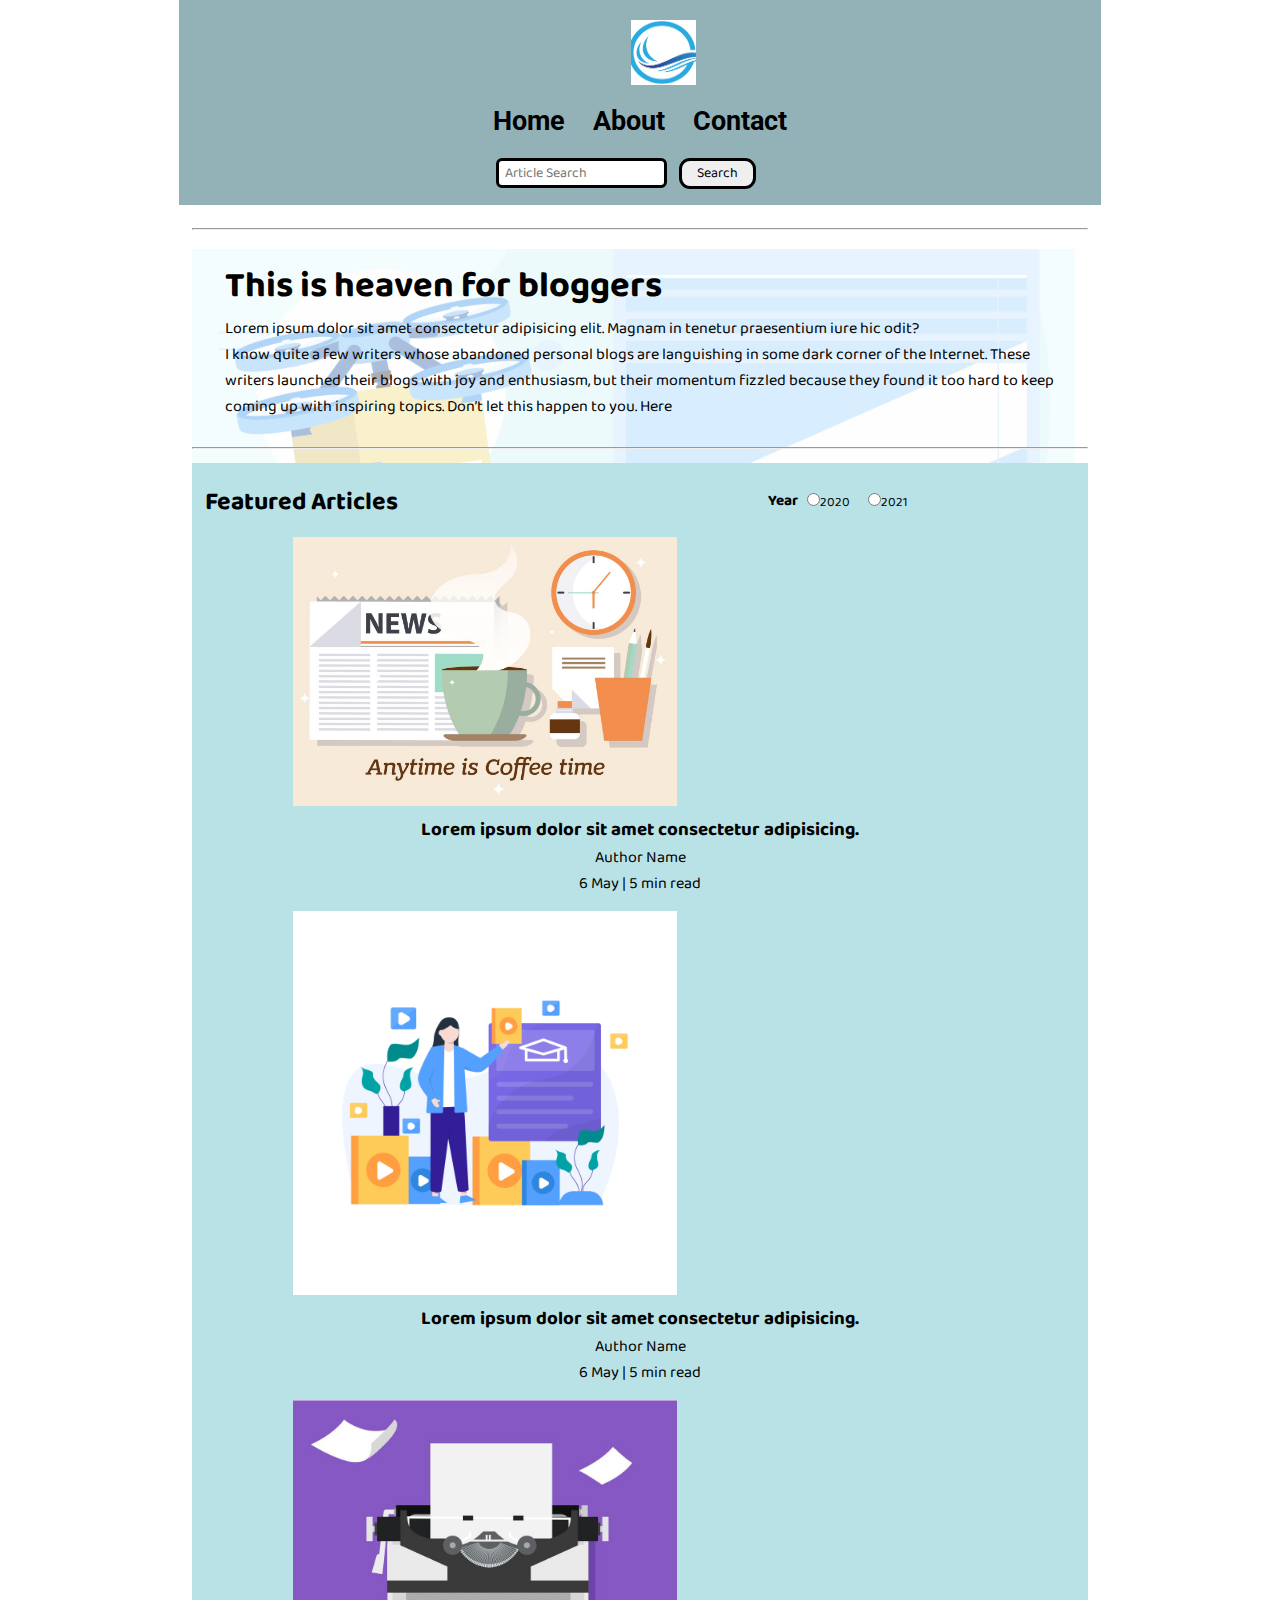
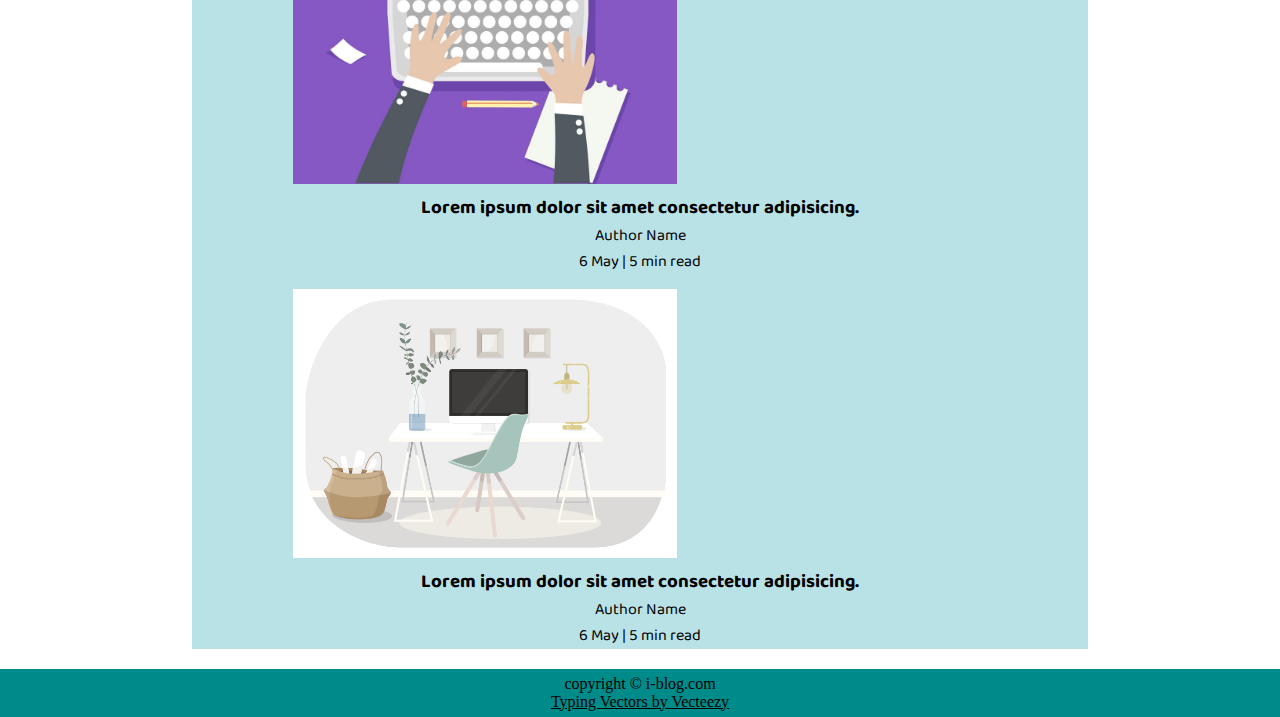
<file: index.html>
<!DOCTYPE html>
<html lang="en">

<head>
    <meta charset="UTF-8">
    <meta http-equiv="X-UA-Compatible" content="IE=edge">
    <meta name="viewport" content="width=device-width, initial-scale=1.0">
    <link rel="stylesheet" href="css/utils.css">
    <link rel="stylesheet" href="css/style.css">
    <link rel="stylesheet" href="css/mobile.css">
    <title>i-blog Heaven for bloggers</title>
</head>

<body>

    <nav class="navigation max-width1 m-auto">
    <div class="nav-left">
        <a href="/">
            <span><img src="img/logo14.jpg" width="65px" height="65px" alt=""></span>
        </a>
        
        <ul>
            <li><a href="/">Home</a></li>
            <li><a href="/">About</a></li>
            <li><a href="/contact.html">Contact</a></li>
            
            

            
        </ul>
    </div>
    <div class="nav-right">
        <form action="/search.html" method="get">
        <input class="form-input" type="text" name="query" placeholder="Article Search">
        <button class="btn">Search</button>
        </form>
    </div>
    </nav>
    <div class="max-width1 m-auto my-4"><hr></div>
    <div class=" content m-auto max-width1 my-4">
        
       <div class="content-left">
           <h1>This is heaven for bloggers</h1>
           <p>Lorem ipsum dolor sit amet consectetur adipisicing elit. Magnam in tenetur praesentium iure hic odit?</p>
           <p>I know quite a few writers whose abandoned personal blogs are languishing in some dark corner of the Internet. These writers launched their blogs with joy and enthusiasm, but their momentum fizzled because they found it too hard to keep coming up with inspiring topics. Don’t let this happen to you. Here </p>
       </div>
       <div class="content-right">
           <img src="/img/home.jpg" alt="i-blog">
       </div>
    </div>
    <div class="max-width1 m-auto my-4"><hr></div>
    <div class="home-articles max-width1 m-auto font1 my-4">
        <div class="year-box">
            
                <h3>Year</h3>

            
            <div>
                <input type="radio" name="year" id="">2020
            </div>
            <div>
                <input type="radio" name="year" id="">2021
            </div>

           
        </div>
        <h2>Featured Articles</h2>
        <div class="home-article">
            <div class="home-article-img">
                <img src="/img/8.jpg" alt="Article">
              </div>
          <div class="home-article-content font1">
              <a href="/blogpost.html">
                  <h3>Lorem ipsum dolor sit amet consectetur adipisicing.</h3>
                </a>
              <div>Author Name </div>
              <span>6 May | 5 min read</span>
          </div>
        </div>
        <div class="home-article">
            <div class="home-article-img">
                <img src="/img/00.jpg" alt="Article">
              </div>
          <div class="home-article-content font1">
              <a href="/blogpost.html">
                  <h3>Lorem ipsum dolor sit amet consectetur adipisicing.</h3>
                </a>
              <div>Author Name </div>
              <span>6 May | 5 min read</span>
          </div>
        </div>
        <div class="home-article">
            <div class="home-article-img">
                <img src="/img/7.jpg" alt="Article">
              </div>
          <div class="home-article-content font1">
              <a href="/blogpost.html">
                  <h3>Lorem ipsum dolor sit amet consectetur adipisicing.</h3>
                </a>
              <div>Author Name </div>
              <span>6 May | 5 min read</span>
          </div>
        </div>
        <!-- <div class="home-article">
            <div class="home-article-img">
                <img src="/img/9.jpg" alt="Article">
              </div>
          <div class="home-article-content font1">
              <a href="/blogpost.html">
                  <h3>Lorem ipsum dolor sit amet consectetur adipisicing.</h3>
                </a>
              <div>Author Name </div>
              <span>6 May | 5 min read</span>
          </div>
        </div> -->
        <div class="home-article">
            <div class="home-article-img">
                <img src="/img/11.jpg" alt="Article">
              </div>
          <div class="home-article-content font1">
              <a href="/blogpost.html">
                  <h3>Lorem ipsum dolor sit amet consectetur adipisicing.</h3>
                </a>
              <div>Author Name </div>
              <span>6 May | 5 min read</span>
          </div>
        </div>
       
        
    </div>
    <div class="footer ">
        <p>
                copyright &copy; i-blog.com
            </p>
        <a href="https://www.vecteezy.com/free-vector/typing">Typing Vectors by Vecteezy</a>
    </div>
</body>

</html>
</file>
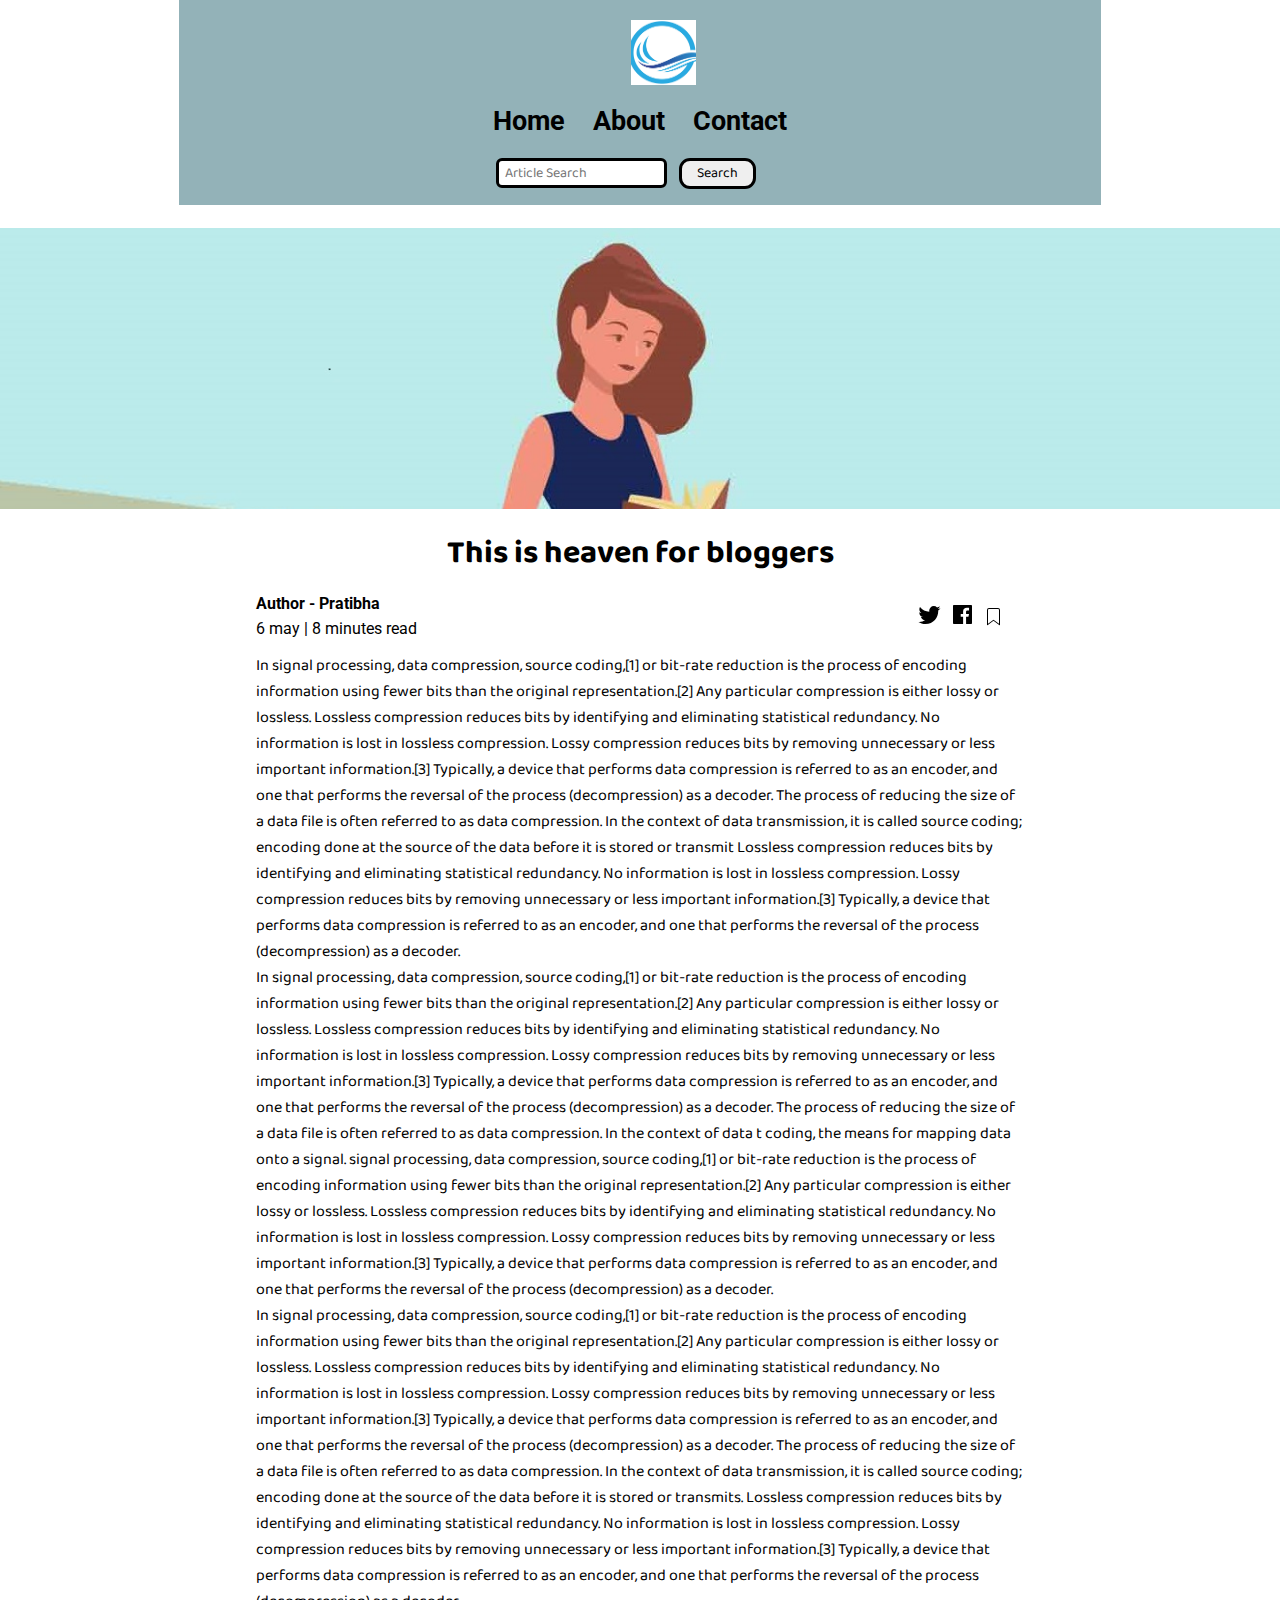
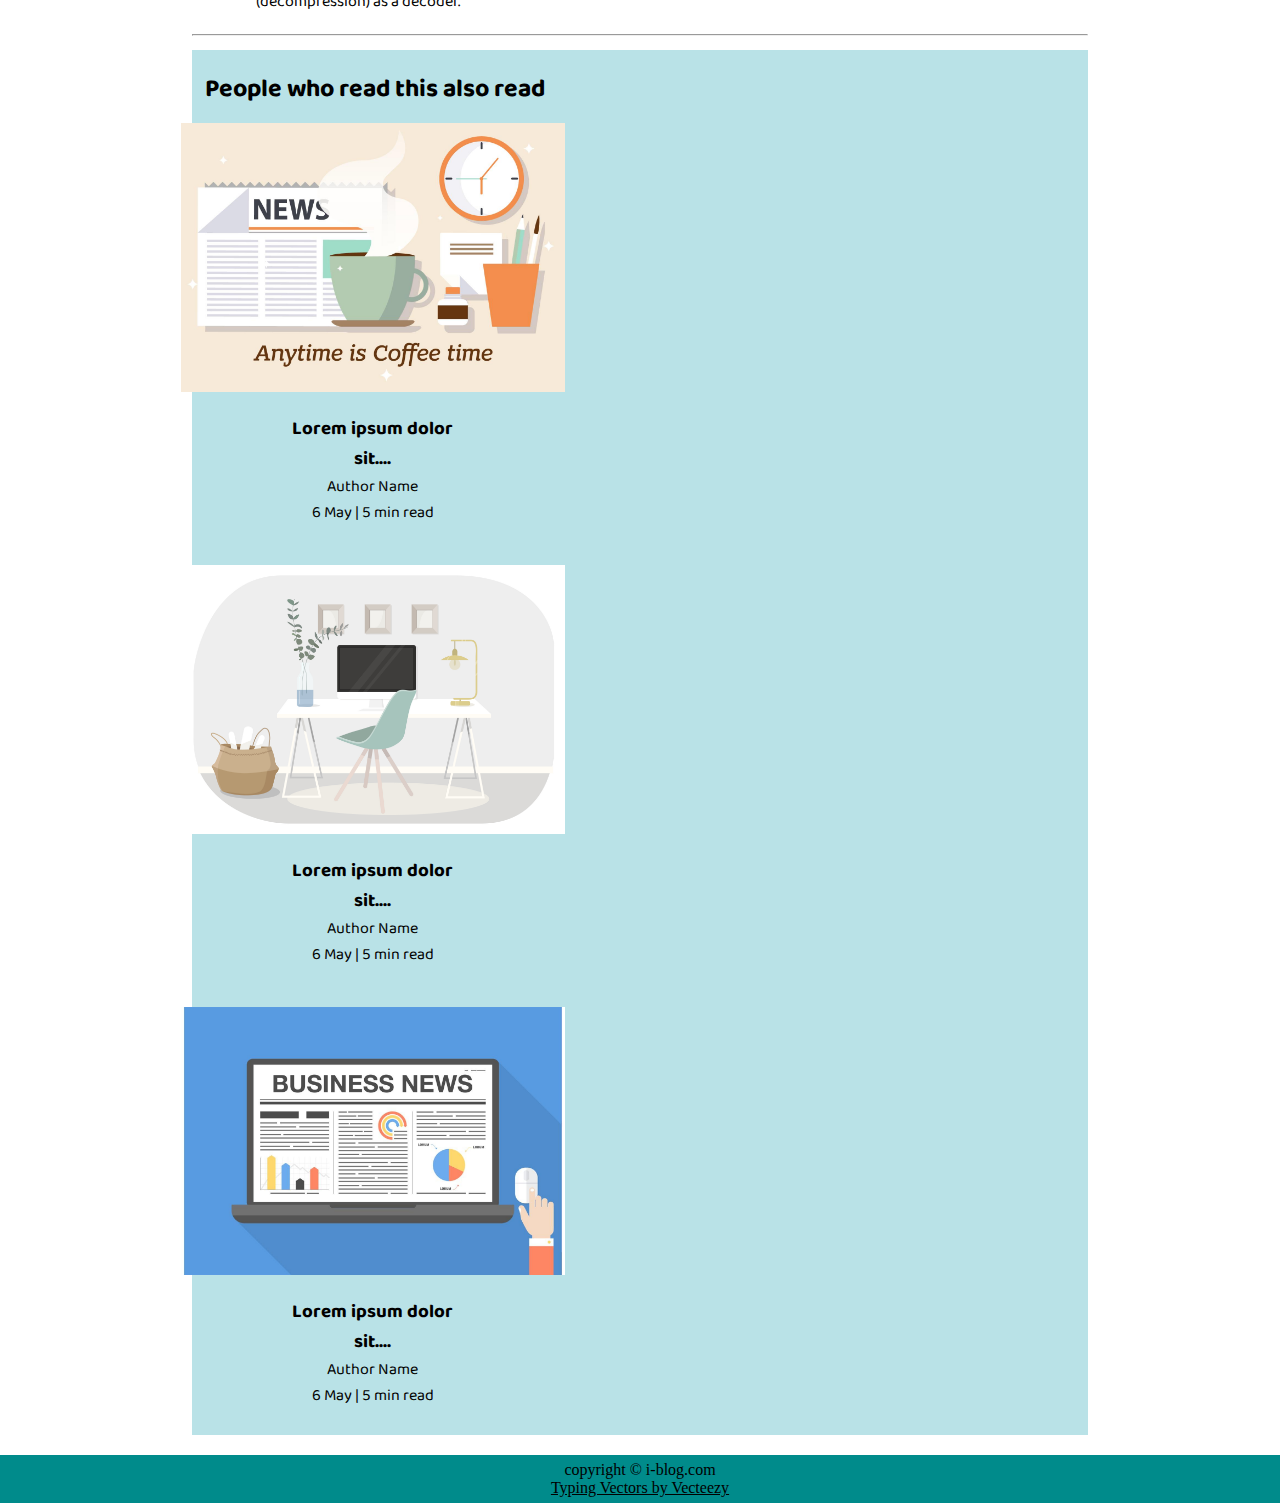
<file: blogpost.html>
<!DOCTYPE html>
<html lang="en">

<head>
    <meta charset="UTF-8">
    <meta http-equiv="X-UA-Compatible" content="IE=edge">
    <meta name="viewport" content="width=device-width, initial-scale=1.0">
    <link rel="stylesheet" href="css/utils.css">
    <link rel="stylesheet" href="css/style.css">
    <link rel="stylesheet" href="css/blogpost.css">
    <link rel="stylesheet" href="css/mobile.css">
    <title>i-blog Heaven for bloggers</title>
</head>

<body>

    <nav class="navigation max-width1 m-auto">
        <div class="nav-left">
            <a href="/">
                <span><img src="img/logo14.jpg" width="65px" height="65px" alt=""></span>
            </a>

            <ul>
                <li><a href="/">Home</a></li>
                <li><a href="/">About</a></li>
                <li><a href="/contact.html">Contact</a></li>

            </ul>
        </div>
        <div class="nav-right">
            <form action="/search.html" method="get">
                <input class="form-input" type="text" name="query" placeholder="Article Search">
                <button class="btn">Search</button>
            </form>
        </div>
    </nav>

    <div class="post-img">
        <img src="/img/00000.jpg" alt="">

    </div>

    <div class="blog-post-content max-width2 m-auto my-4">
        <h1 class="font1">This is heaven for bloggers</h1>
        <div class="blogpost-meta">
            <div class="author-info">
                <div>
                    <b>
                        Author - Pratibha 
                    </b>

                        
                </div>
                <div>
                    6 may | 8 minutes  read
                </div>
            </div>
            <div class="social">
                <svg width="29" height="29" class="jz"><path d="M22.05 7.54a4.47 4.47 0 0 0-3.3-1.46 4.53 4.53 0 0 0-4.53 4.53c0 .35.04.7.08 1.05A12.9 12.9 0 0 1 5 6.89a5.1 5.1 0 0 0-.65 2.26c.03 1.6.83 2.99 2.02 3.79a4.3 4.3 0 0 1-2.02-.57v.08a4.55 4.55 0 0 0 3.63 4.44c-.4.08-.8.13-1.21.16l-.81-.08a4.54 4.54 0 0 0 4.2 3.15 9.56 9.56 0 0 1-5.66 1.94l-1.05-.08c2 1.27 4.38 2.02 6.94 2.02 8.3 0 12.86-6.9 12.84-12.85.02-.24 0-.43 0-.65a8.68 8.68 0 0 0 2.26-2.34c-.82.38-1.7.62-2.6.72a4.37 4.37 0 0 0 1.95-2.51c-.84.53-1.81.9-2.83 1.13z"></path></svg>

                

                <svg width="29" height="29" class="jz"><path d="M23.2 5H5.8a.8.8 0 0 0-.8.8V23.2c0 .44.35.8.8.8h9.3v-7.13h-2.38V13.9h2.38v-2.38c0-2.45 1.55-3.66 3.74-3.66 1.05 0 1.95.08 2.2.11v2.57h-1.5c-1.2 0-1.48.57-1.48 1.4v1.96h2.97l-.6 2.97h-2.37l.05 7.12h5.1a.8.8 0 0 0 .79-.8V5.8a.8.8 0 0 0-.8-.79"></path></svg>

              
                <svg width="25" height="25" viewBox="0 0 25 25"><path d="M19 6a2 2 0 0 0-2-2H8a2 2 0 0 0-2 2v14.66h.01c.01.1.05.2.12.28a.5.5 0 0 0 .7.03l5.67-4.12 5.66 4.13a.5.5 0 0 0 .71-.03.5.5 0 0 0 .12-.29H19V6zm-6.84 9.97L7 19.64V6a1 1 0 0 1 1-1h9a1 1 0 0 1 1 1v13.64l-5.16-3.67a.49.49 0 0 0-.68 0z" fill-rule="evenodd"></path></svg>
            </div>
        </div>
        <p class="font1">In signal processing, data compression, source coding,[1] or bit-rate reduction is the process
            of encoding information using fewer bits than the original representation.[2] Any particular compression is
            either lossy or lossless. Lossless compression reduces bits by identifying and eliminating statistical
            redundancy. No information is lost in lossless compression. Lossy compression reduces bits by removing
            unnecessary or less important information.[3] Typically, a device that performs data compression is referred
            to as an encoder, and one that performs the reversal of the process (decompression) as a decoder.

            The process of reducing the size of a data file is often referred to as data compression. In the context of
            data transmission, it is called source coding; encoding done at the source of the data before it is stored
            or transmit Lossless compression reduces bits by identifying and eliminating statistical
            redundancy. No information is lost in lossless compression. Lossy compression reduces bits by removing
            unnecessary or less important information.[3] Typically, a device that performs data compression is referred
            to as an encoder, and one that performs the reversal of the process (decompression) as a decoder.

           
        </p>
        <p class="font1">In signal processing, data compression, source coding,[1] or bit-rate reduction is the process
            of encoding information using fewer bits than the original representation.[2] Any particular compression is
            either lossy or lossless. Lossless compression reduces bits by identifying and eliminating statistical
            redundancy. No information is lost in lossless compression. Lossy compression reduces bits by removing
            unnecessary or less important information.[3] Typically, a device that performs data compression is referred
            to as an encoder, and one that performs the reversal of the process (decompression) as a decoder.

            The process of reducing the size of a data file is often referred to as data compression. In the context of
            data t coding, the means for mapping data onto a signal.
            signal processing, data compression, source coding,[1] or bit-rate reduction is the process
            of encoding information using fewer bits than the original representation.[2] Any particular compression is
            either lossy or lossless. Lossless compression reduces bits by identifying and eliminating statistical
            redundancy. No information is lost in lossless compression. Lossy compression reduces bits by removing
            unnecessary or less important information.[3] Typically, a device that performs data compression is referred
            to as an encoder, and one that performs the reversal of the process (decompression) as a decoder.

           
        </p>
        <p class="font1">In signal processing, data compression, source coding,[1] or bit-rate reduction is the process
            of encoding information using fewer bits than the original representation.[2] Any particular compression is
            either lossy or lossless. Lossless compression reduces bits by identifying and eliminating statistical
            redundancy. No information is lost in lossless compression. Lossy compression reduces bits by removing
            unnecessary or less important information.[3] Typically, a device that performs data compression is referred
            to as an encoder, and one that performs the reversal of the process (decompression) as a decoder.

            The process of reducing the size of a data file is often referred to as data compression. In the context of
            data transmission, it is called source coding; encoding done at the source of the data before it is stored
            or transmits. Lossless compression reduces bits by identifying and eliminating statistical
            redundancy. No information is lost in lossless compression. Lossy compression reduces bits by removing
            unnecessary or less important information.[3] Typically, a device that performs data compression is referred
            to as an encoder, and one that performs the reversal of the process (decompression) as a decoder.

           
        </p>
        

    </div>



    <div class="max-width1 m-auto my-4">
        <hr>
    </div>
    <div class="home-articles max-width1 m-auto font1 my-4">
        <h2>People who read this also read</h2>
        <div class="row">
        <div class="home-article more-post">
            <div class="home-article-img">
                <img src="/img/8.jpg" alt="Article">
            </div>
            <div class="home-article-content font1 center">
                <a href="/blogpost.html">
                    <h3>Lorem ipsum dolor sit....</h3>
                </a>
                <div>Author Name </div>
                <span>6 May | 5 min read</span>
            </div>
        </div>
        
        <div class="home-article more-post ">
            <div class="home-article-img">
                <img src="/img/11.jpg" alt="Article">
              </div>
          <div class="home-article-content font1 center">
              <a href="/blogpost.html">
                  <h3>Lorem ipsum dolor sit....</h3>
                </a>
              <div>Author Name </div>
              <span>6 May | 5 min read</span>
          </div>
        </div>
        
        <div class="home-article more-post ">
            <div class="home-article-img">
                <img src="/img/9.jpg" alt="Article">
              </div>
          <div class="home-article-content font1 center">
              <a href="/blogpost.html">
                  <h3>Lorem ipsum dolor sit....</h3>
                </a>
              <div>Author Name </div>
              <span>6 May | 5 min read</span>
          </div>
        </div>
    </div>
    </div>
    <div class="footer ">
        <p>
            copyright &copy; i-blog.com
        </p>
        <a href="https://www.vecteezy.com/free-vector/typing">Typing Vectors by Vecteezy</a>
    </div>
</body>

</html>
</file>
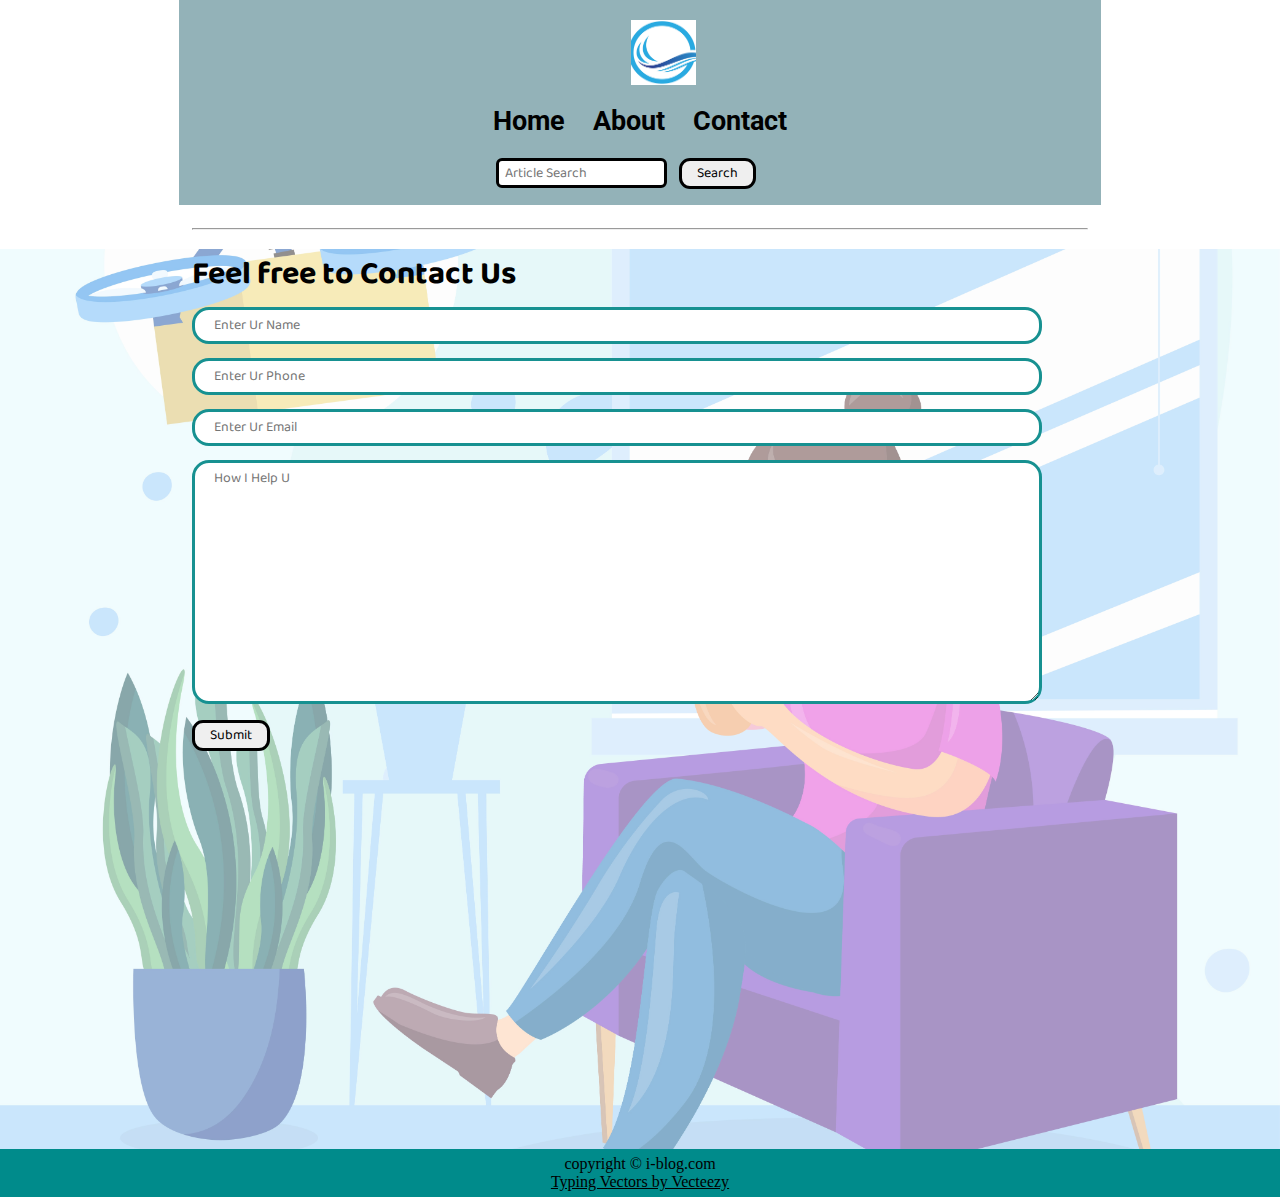
<file: contact.html>
<!DOCTYPE html>
<html lang="en">

<head>
    <meta charset="UTF-8">
    <meta http-equiv="X-UA-Compatible" content="IE=edge">
    <meta name="viewport" content="width=device-width, initial-scale=1.0">
    <link rel="stylesheet" href="css/utils.css">
    <link rel="stylesheet" href="css/style.css">
    <link rel="stylesheet" href="css/contact.css">
    <link rel="stylesheet" href="css/mobile.css">
    <title>i-blog Heaven for bloggers</title>
</head>

<body>

    <nav class="navigation max-width1 m-auto">
        <div class="nav-left">
            <a href="/">
                <span><img src="img/logo14.jpg" width="65px" height="65px" alt=""></span>
            </a>

            <ul>
                <li><a href="/">Home</a></li>
                <li><a href="/">About</a></li>
                <li><a href="/contact.html">Contact</a></li>

            </ul>
        </div>
        <div class="nav-right">
            <form action="/search.html" method="get">
                <input class="form-input" type="text" name="query" placeholder="Article Search">
                <button class="btn">Search</button>
            </form>
        </div>
    </nav>
    <div class="max-width1 m-auto my-4">
        <hr>
    </div>
    <div class="contact-content font1">
        <div class="max-width1 m-auto my-4">
            <h1>Feel free to Contact Us</h1>
            <div class="contact-form">
                <div class="form-box">
                    <input type="text" placeholder="Enter Ur Name">
                </div>
                <div class="form-box">
                    <input type="text" placeholder="Enter Ur Phone">
                </div>
                <div class="form-box">
                    <input type="text" placeholder="Enter Ur Email">
                </div>
                <div class="form-box">
                    <textarea name="" id="" cols="30" rows="10" placeholder="How I Help U"></textarea>
                </div>
                <div class="form-box">
                    <button class="btn">Submit</button>
                </div>
            </div>
        </div>
    </div>




    <div class="footer ">
        <p>
            copyright &copy; i-blog.com
        </p>
        <a href="https://www.vecteezy.com/free-vector/typing">Typing Vectors by Vecteezy</a>
    </div>
</body>

</html>
</file>
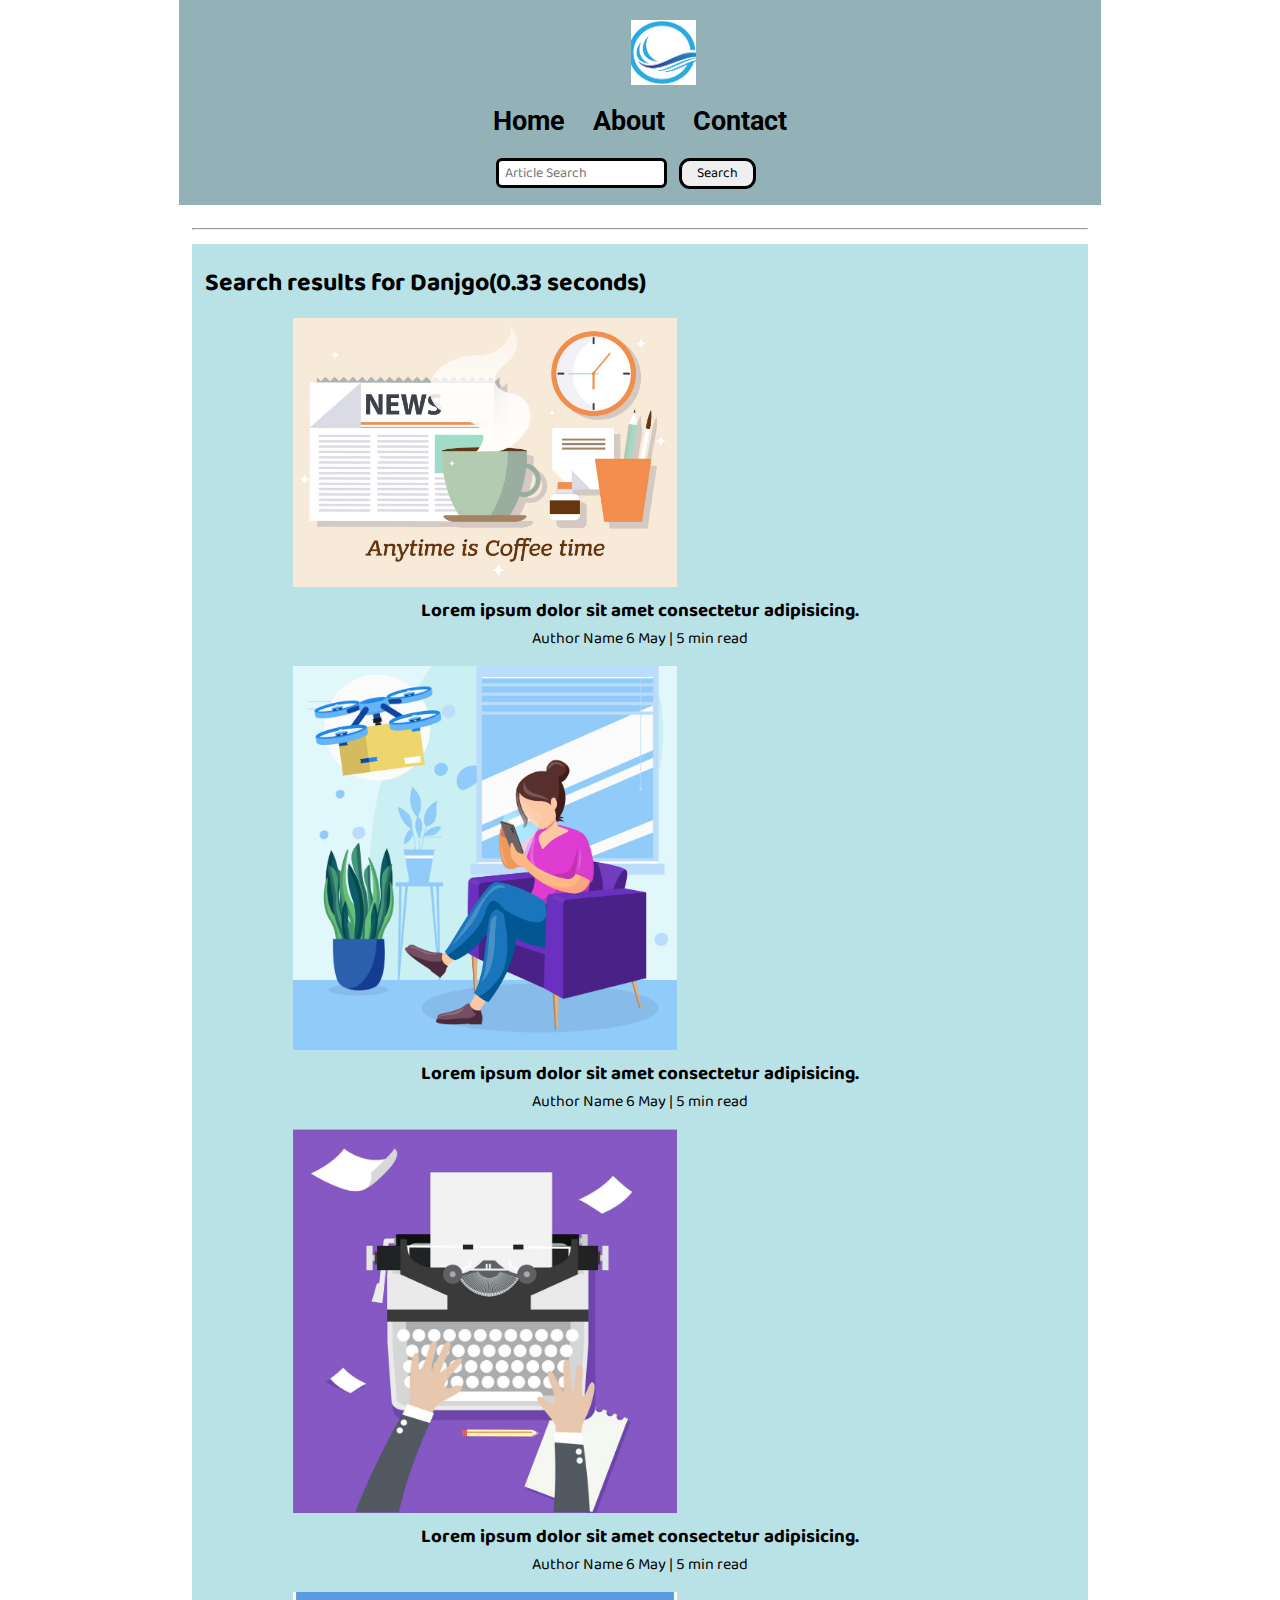
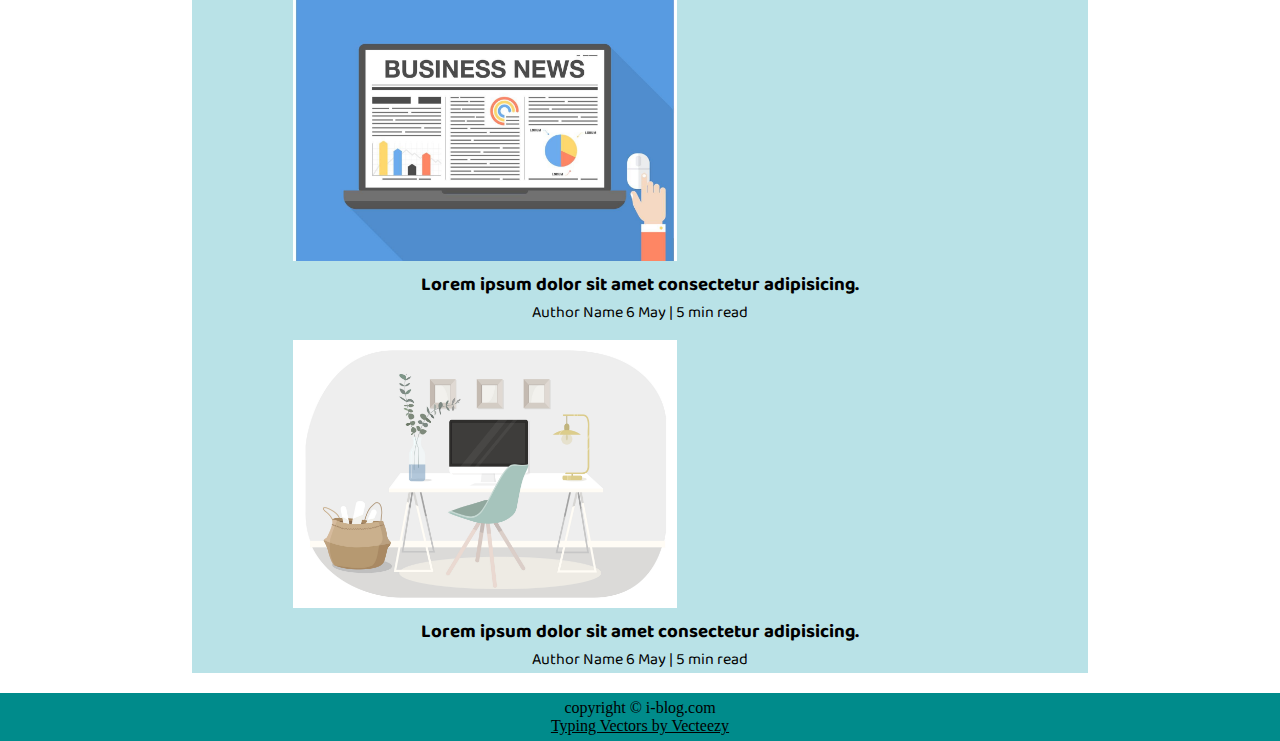
<file: search.html>
<!DOCTYPE html>
<html lang="en">

<head>
    <meta charset="UTF-8">
    <meta http-equiv="X-UA-Compatible" content="IE=edge">
    <meta name="viewport" content="width=device-width, initial-scale=1.0">
    <link rel="stylesheet" href="css/utils.css">
    <link rel="stylesheet" href="css/style.css">
    <link rel="stylesheet" href="css/mobile.css">
    <title>i-blog Heaven for bloggers</title>
</head>

<body>

    <nav class="navigation max-width1 m-auto">
        <div class="nav-left">
            <a href="/">
                <span><img src="img/logo14.jpg" width="65px" height="65px" alt=""></span>
            </a>

            <ul>
                <li><a href="/">Home</a></li>
                <li><a href="/">About</a></li>
                <li><a href="/contact.html">Contact</a></li>

            </ul>
        </div>
        <div class="nav-right">
            <form action="/search.html" method="get">
                <input class="form-input" type="text" name="query" placeholder="Article Search">
                <button class="btn">Search</button>
            </form>
        </div>
    </nav>
    <div class="max-width1 m-auto my-4">
        <hr>
    </div>


    <div class="home-articles max-width1 m-auto font1 my-4">
        <h2>Search results for Danjgo(0.33 seconds)</h2>
        <div class="home-article">
            <div class="home-article-img">
                <img src="/img/8.jpg" alt="Article">
            </div>
            <div class="home-article-content font1">
                <a href="/blogpost.html">
                    <h3>Lorem ipsum dolor sit amet consectetur adipisicing.</h3>
                </a>
                <span>Author Name</span>
                <span>6 May | 5 min read</span>
            </div>
        </div>
        <div class="home-article">
            <div class="home-article-img">
                <img src="/img/4.jpg" alt="Article">
            </div>
            <div class="home-article-content font1">
                <a href="/blogpost.html">
                    <h3>Lorem ipsum dolor sit amet consectetur adipisicing.</h3>
                </a>
                <span>Author Name</span>
                <span>6 May | 5 min read</span>
            </div>
        </div>
        <div class="home-article">
            <div class="home-article-img">
                <img src="/img/7.jpg" alt="Article">
            </div>
            <div class="home-article-content font1">
                <a href="/blogpost.html">
                    <h3>Lorem ipsum dolor sit amet consectetur adipisicing.</h3>
                </a>
                <span>Author Name</span>
                <span>6 May | 5 min read</span>
            </div>
        </div>
        <div class="home-article">
            <div class="home-article-img">
                <img src="/img/9.jpg" alt="Article">
            </div>
            <div class="home-article-content font1">
                <a href="/blogpost.html">
                    <h3>Lorem ipsum dolor sit amet consectetur adipisicing.</h3>
                </a>
                <span>Author Name</span>
                <span>6 May | 5 min read</span>
            </div>
        </div>
        <div class="home-article">
            <div class="home-article-img">
                <img src="/img/11.jpg" alt="Article">
            </div>
            <div class="home-article-content font1">
                <a href="/blogpost.html">
                    <h3>Lorem ipsum dolor sit amet consectetur adipisicing.</h3>
                </a>
                <span>Author Name</span>
                <span>6 May | 5 min read</span>
            </div>
        </div>


    </div>
    <div class="footer ">
        <p>
            copyright &copy; i-blog.com
        </p>
        <a href="https://www.vecteezy.com/free-vector/typing">Typing Vectors by Vecteezy</a>
    </div>
</body>

</html>
</file>
<file: css/utils.css>
@import url('https://fonts.googleapis.com/css2?family=Roboto&display=swap');
@import url('https://fonts.googleapis.com/css2?family=Baloo+Bhai+2:wght@500&family=Roboto&display=swap');
.max-width1{
    max-width:  70vw;

}
.max-width2{
    max-width: 60vw;
}
.m-auto{
    margin: auto;  /* this will bring the content in center */
}
.my-4{
    margin-top: 19px;
    /* margin-bottom: 12px; */
}
.center{
    text-align: center;
    
    margin: 13px -6px;
}
.btn{
    padding: 1px 15px;
    padding-top: 1px;
    border: 3px solid black;
    border-radius: 11px;
    outline: none;
    font-family: var(--font1);
    font-size: 14px;
    cursor: pointer;
    transition: all .3s ease-in-out;

}
.btn:hover{
    color: whitesmoke ;
    background-color: var(--main-bg-color);
}
.form-input{
    padding: 0px 6px;
    padding-top: 1px;
    margin: 0px 9px;
    font-size: 14px;
    border: 3px solid black;
    border-radius: 6px;
    outline: none;
    font-family: var(--font1);



}
</file>
<file: css/style.css>
:root {
    --main-bg-color: #431caf;
    --font1: 'Baloo Bhai 2', cursive;
    --font2: 'Roboto', sans-serif;
  }
*{
    margin: 0;
    padding: 0;
}
.font1{
    font-family: var(--font1);
}
.font2{
    font-family: var(--font2);
}
.navigation{
    font-family: var(--font1);
    /* height: 134px; */
    background-color: #93b2b8;
    display: flex;
    justify-content: space-between;
    align-items: center;
    padding: 0px 13px;

}
.nav-left{
     
    display: flex; 
}
.nav-left span{
    font-size: 74px;
    padding-top: 24px;
    padding-left: 23px;
    margin-right: -24px;
    
}
.nav-left ul li{
    list-style: none;
    margin: 0px 14px;
    font-family: var(--font2);
    
}
.nav-left ul li a:hover{
    color: var(--main-bg-color);
    font-weight: bolder;
    
   
}
.nav-left ul li a{
    text-decoration: none;       
    color: black;    
    
             }                    
.nav-left ul {            
    display: flex;
    align-items: center;
    margin: 0px 45px;
    font-size: 27px;
    font-weight: bold;          
}

.nav-right{

}
.content {
    height: 100%;
    
    display: flex;
     padding:0px  19px;
     /* width: 98px; */
    /* margin-bottom: -19px;
    padding: 26px 13px;
    margin-bottom: -34px;  */

    
}
  .content::after{
    background-image: url(/img/4.jpg);
    width: 69%;
    content: "";
    position: absolute;
    height: inherit;
    opacity: .35;
    z-index: -3;
    
   background-position: center;
   background-repeat: no-repeat;
   background-size: cover;
}  

.content-left{
    font-family: var(--font1);
 
 display: flex;
 flex-direction: column;

 justify-content: center;
   
   padding: 8px 33px;
   z-index: 1;

}
.content-left h1{
    font-size: 36px;
    font-weight: bold;
}
.content-right{
    /* width: 50%; */
   display: flex;
   align-items: center;
   justify-content: center;
   padding-right: 20px;;
}
.content-right img{
    height: 255px;
    border: 2px solid black;
    border-radius: 122px;
   
}
.home-articles{
    background-color: #b9e2e7;
    padding: 0px;
    margin-top: 14px;
    margin-bottom: 20px;
    position: relative;

}
.year-box{
    position: absolute;
    width: 151px;
    height: 193px;
    /* background-color: red; */
    right: 33px;
    top: 115px;
    font-size: 18px;
}
.year-box div{
    margin: -1px 1px;
}
.home-articles h2{
    padding-left: 45px;
    padding-top: 13px;
    font-size: 34px;
}
.home-article{
    display: flex;
    margin: 14px 45px;
}
.home-article img{
    width: 270px;

}

.home-article-content{
    align-self: center;
    padding: 0px 40px;
}
.home-article-content a{
    text-decoration: none;
    color: black;
}
.footer{
    height: 48px;
    background-color: darkcyan;
    display: flex;
    flex-direction: column;
    align-items: center;
    justify-content: center;
    color: black;
    
}
.footer a{
    color: black;
}
</file>
<file: css/mobile.css>
@media  screen and (max-width :1300px) {
    .navigation{
        flex-direction: column;
        margin-bottom: 23px;
    }
    .nav-left{
        flex-direction: column;
        text-align: center;
        
            display: flex;
            
            margin: 5px 45px;
            font-size: 27px;
            font-weight: bold;
        
    }
    .nav-left a{
        margin-bottom: -20px;
    }
    .form-input{
        width: 50%;
    }
    .content-right {
        /* width: 50%; */
        display: none;
      
    }
    .nav-right {
        margin: 16px 49px;
    }
   
    .home-article img {
        padding: 0px 56px;
        /* text-align: center; */
        /* margin: 0px 111px; */
        width: 30vw;
    }
    .home-articles h2 {
        padding-left: 13px;
        padding-top: 19px;
        font-size: 25px;
    }
    .home-article{
        flex-direction: column;
    }
    .home-article-content {
        align-self: center;
        /* padding: 0px 40px; */
        text-align: center;
    }
    .year-box {
        margin: 2px -26px;
        top: 24px;
        font-size: 13px;
        display: flex;
        left: 47vw;
        

    }
    .year-box div {
        
        padding: 4px 8px;
    }
    .form-box input, textarea {
        width: 63vw;
    }
    .row {
        flex-direction: column;
    }
    .post-img {
        height: 281px;
        overflow: hidden;
    }
}
</file>
<file: css/blogpost.css>
.post-img{
    height: 400px;
    overflow: hidden;
    
}
.post-img img{
    width: 100%;
}
.blog-post-content p {
    text-align: 18px;
}
.blog-post-content h1{
    text-align: center;
}
.row{
    display: flex;
}
.more-post{
    width: 263px;
    padding: 7px 6px;
    margin: 6px 43px;
    flex-direction: column;
    align-items: center;
}
.blogpost-meta{
    display: flex;
    /* background-color: red; */
    justify-content: space-between;
}
.author-info div{
    padding: 3px 0px;
    font-family: var(--font2);
}
.author-info{
    margin: 12px 0px;

}
.social{
    padding-right: 18px;
    align-self: center;
    cursor: pointer;
}
</file>
<file: css/contact.css>
.contact-content{
    /* height: 520px; */
    position: relative;
    display: block;
     /* padding:0px  -4px; */
     margin-top: 13px;
     height: 100vh;
     /* width: 100vw; */
     /* overflow: hidden; */

}

  .contact-content::after{
    background-image: url(/img/4.jpg);
    width: 100%;
    content: "";
    top: 0;
    position: absolute;
    height:100%;
    opacity: 0.48;
    z-index: -1;
    
   background-position: center;
   background-repeat: no-repeat;
   background-size: cover;
}  
.form-box input,textarea{
    width: 44vw;
    padding: 4px 19px;
    margin: 7px 0px;
    border: 3px solid #179191;
    border-radius: 17px;
    outline: none;
    font-size: 14px;
    font-family: var(--font1);
}
</file>
